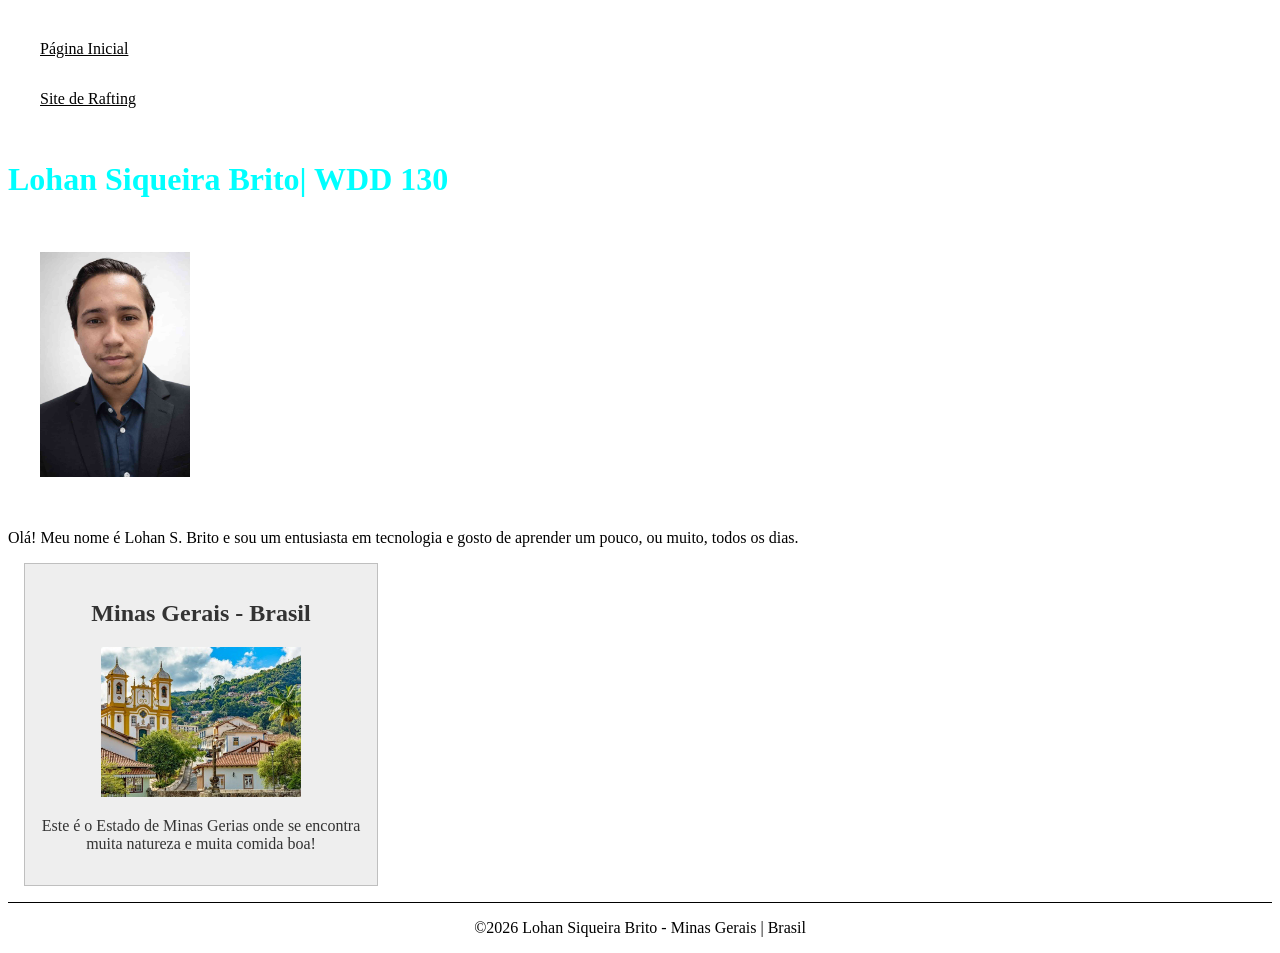
<file: index.html>
<!DOCTYPE html>
<html lang="pt-br">

<head>
    <meta charset="UTF-8">
    <meta name="viewport" content="width=device-width, initial-scale=1.0">
    <title>Lohan Siqueira Brito| WDD 130</title>
    <meta name="description"
      content="Bem vindo a Minha Página! É comm grande satisfação que te recebo e apresento um pouco mais sobre mim!">
    <meta name="author" content="Lohan Siqueira Brito">
    <link rel="stylesheet" href="estilos/estilos.css">
</head>

<body>
    <header>
        <nav>
            <a href="#">Página Inicial</a>
            <a href="wwr/">Site de Rafting</a>
        </nav>
    </header>
    <main>
        <h1>Lohan Siqueira Brito| WDD 130</h1>
        <img src="imagens/perfil.jpg" alt="Lohan Siqueira Brito| WDD 130" width="200">
        <p>Olá! Meu nome é Lohan S. Brito e sou um entusiasta em tecnologia e gosto de aprender um
            pouco, ou muito, todos os dias.</p>
    </main>
    <aside>
        <h2>Minas Gerais - Brasil</h2>
        <img src="imagens/minas.jpg" alt="Estado de Minas Gerais" width="200">
        <p>Este é o Estado de Minas Gerias onde se encontra muita natureza e muita comida boa!</p>
    </aside>
    <footer>
        <p>&copy;2026 Lohan Siqueira Brito - Minas Gerais | Brasil</p>
    </footer>
</body>

</html>
</file>
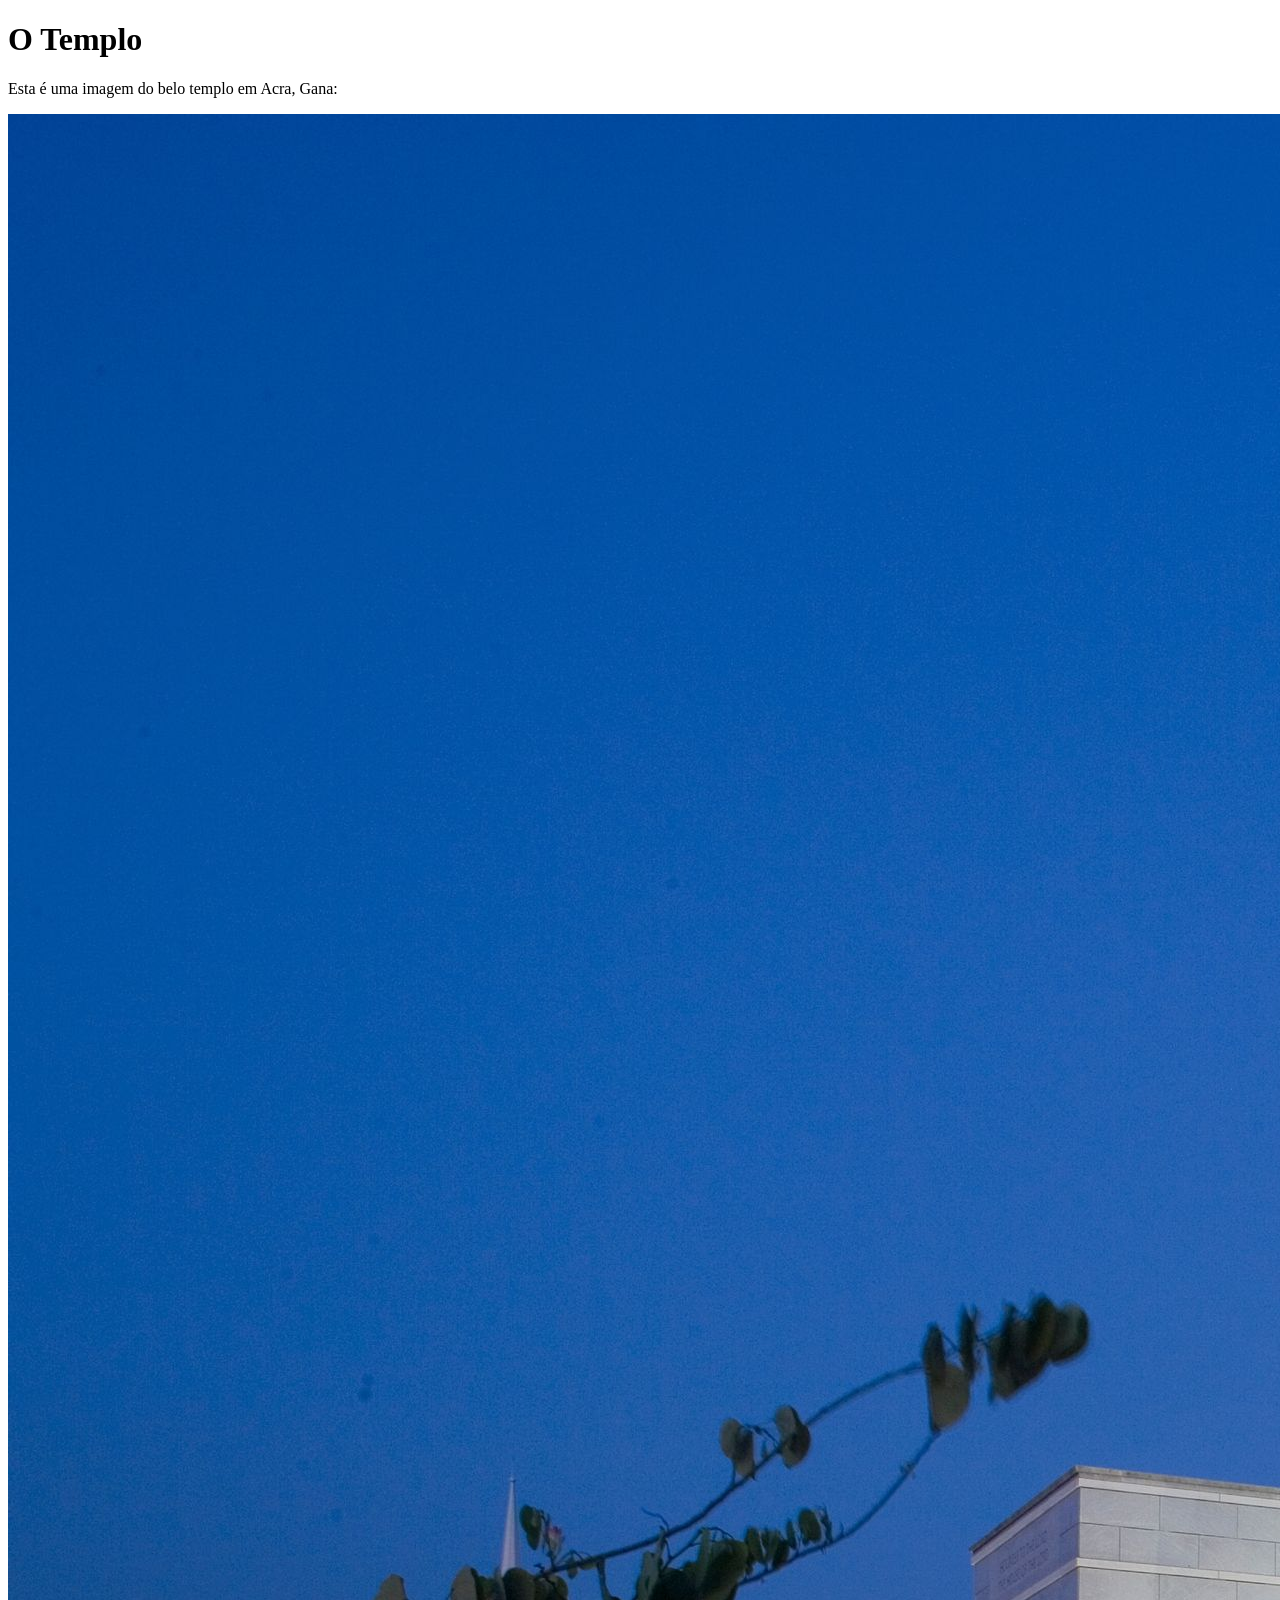
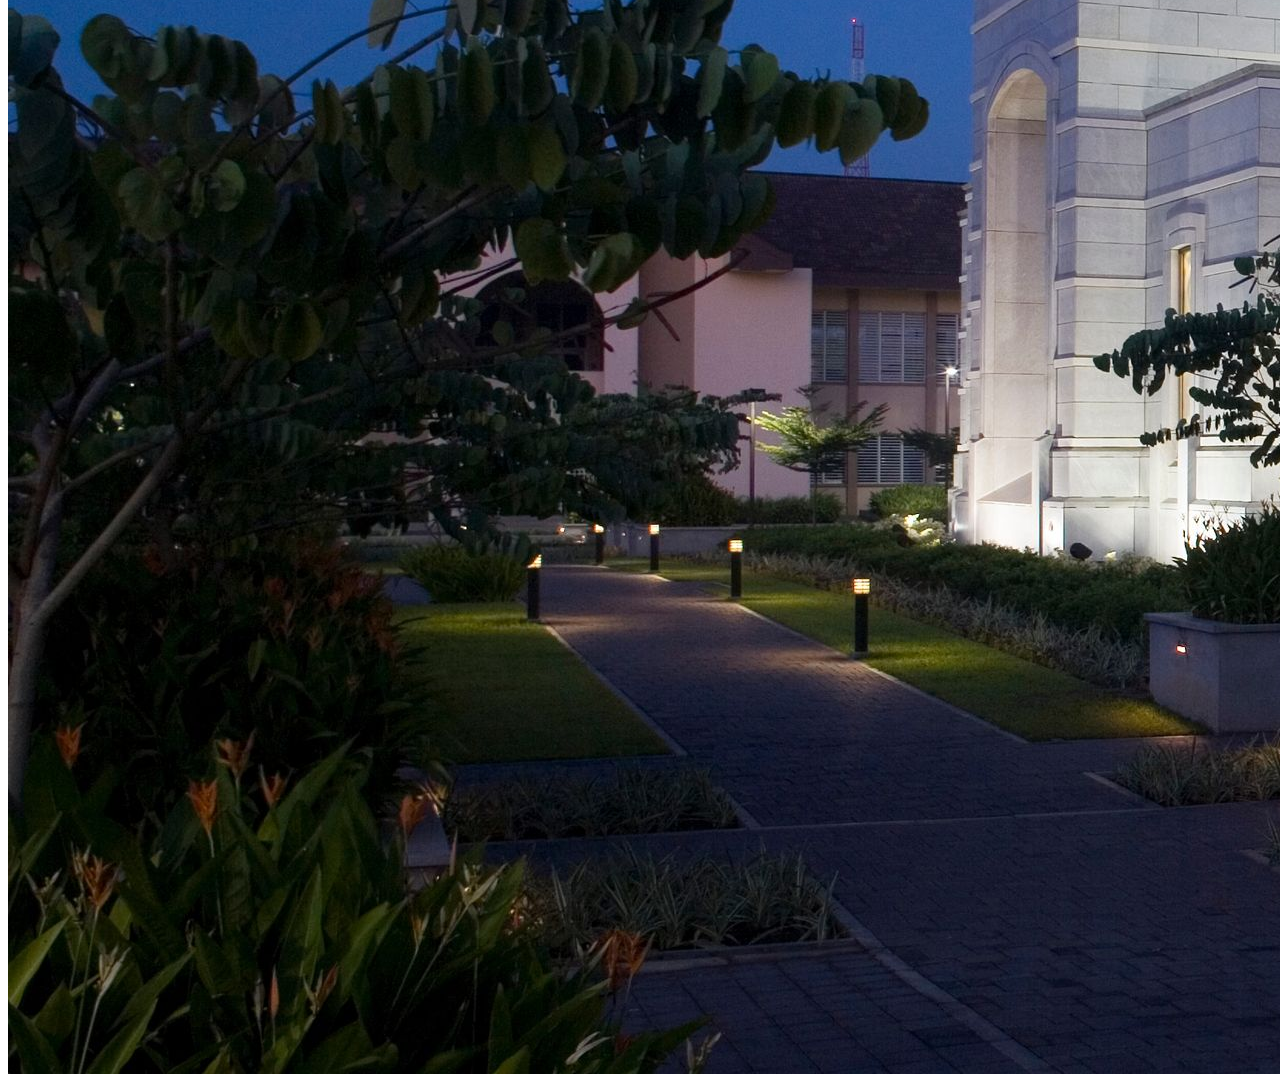
<file: semana01/imagens.html>
<!DOCTYPE html>
<html lang="pt-br">
<head>
    <meta charset="UTF-8">
    <meta name="viewport" content="width=device-width, initial-scale=1.0">
    <title>Imagem do Templo</title>
</head>
<body>
    <h1>O Templo</h1>
    <p>Esta é uma imagem do belo templo em Acra, Gana:</p>
    <img src="imagens/templo-largo.jpeg" alt="O Templo de Acra, Gana">
    
</body>
</html>
</file>
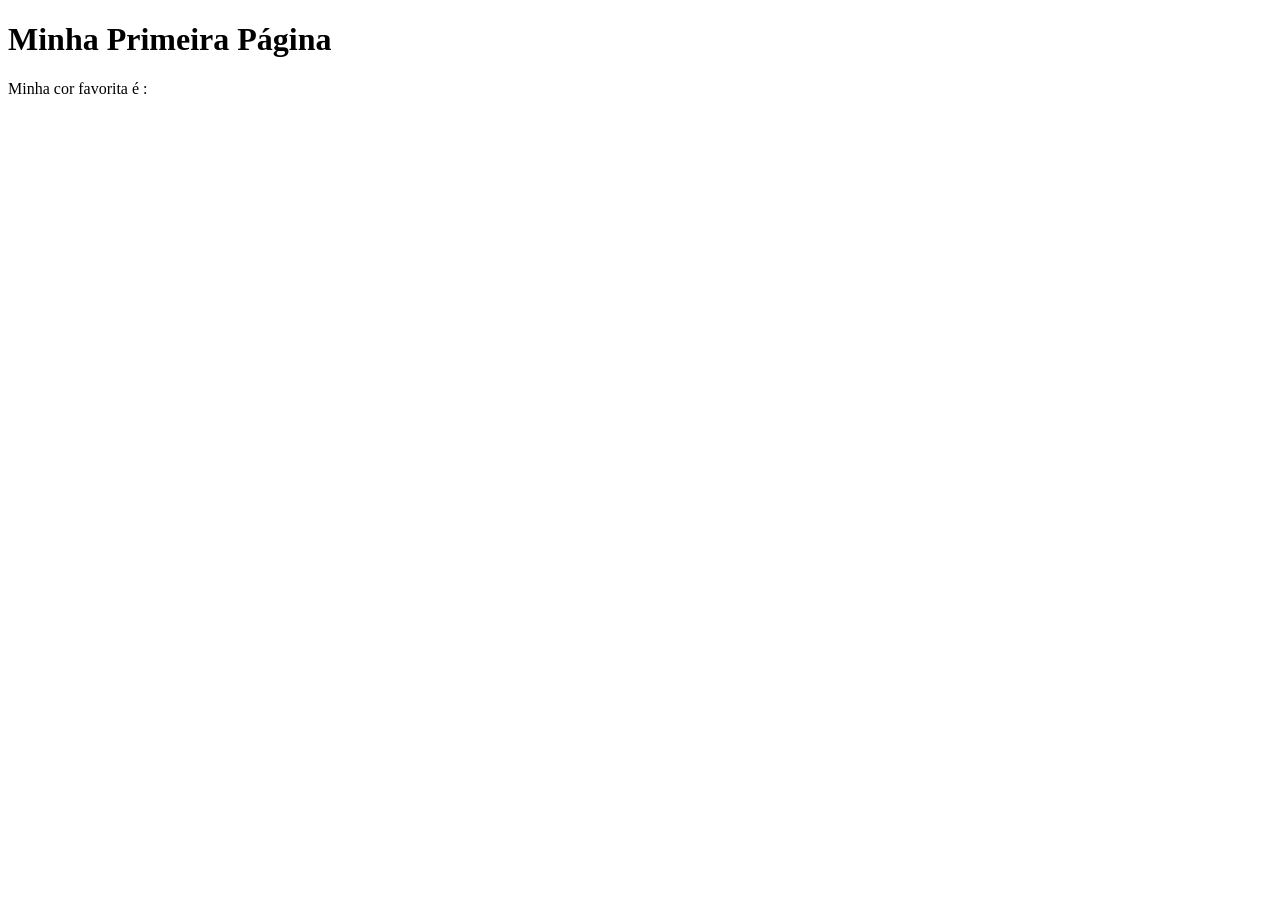
<file: semana01/primeira-pagina.html>
<!DOCTYPE html>
<html lang="pt-br">
<head>
    <meta charset="UTF-8">
    <meta name="viewport" content="width=device-width, initial-scale=1.0">
    <title>Minha Primeira Página</title>
</head>
<body>
    <h1>Minha Primeira Página</h1>
    <p>Minha cor favorita é : </p>
</body>
</html>
</file>
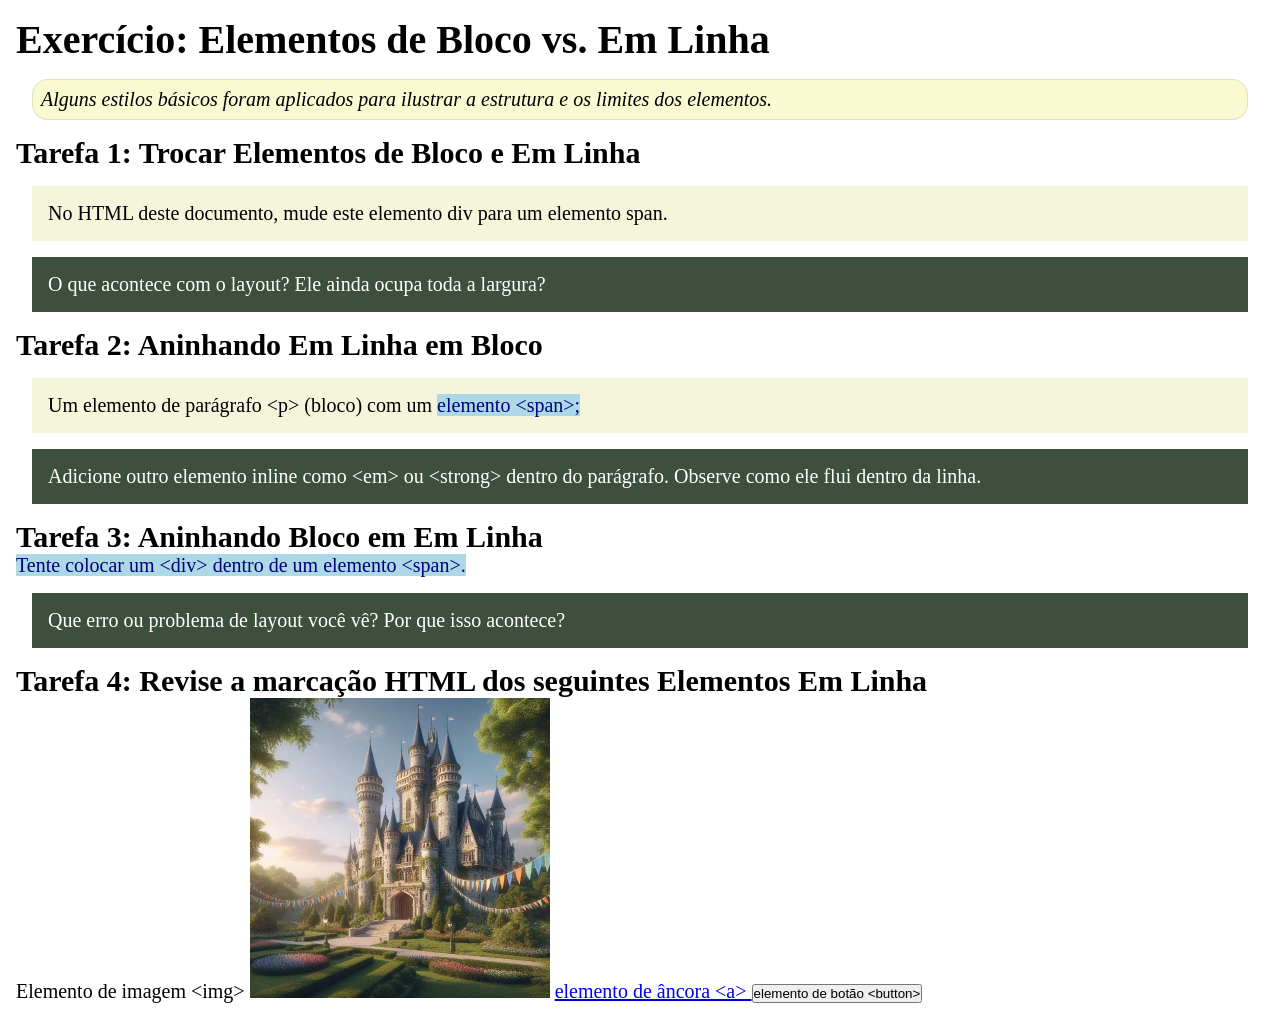
<file: semana02/bloco-vs-inline.html>
<!DOCTYPE html>
<html lang="pt-br">

<head>
    <meta charset="UTF-8">
    <meta name="viewport" content="width=device-width, initial-scale=1.0">
    <title>Exercício: Elementos de Bloco vs. Inline</title>
    <link rel="stylesheet" href="estilos/bloco-vs-inline.css">
</head>

<body>
    <main>
        <h1>Exercício: Elementos de Bloco vs. Em Linha</h1>
        <p class="note">Alguns estilos básicos foram aplicados para ilustrar a estrutura e os limites dos elementos.</p>

        <h2>Tarefa 1: Trocar Elementos de Bloco e Em Linha</h2>
        <div>No HTML deste documento, mude este elemento div para um elemento span.</div>

        <p class="question">O que acontece com o layout? Ele ainda ocupa toda a largura?</p>

        <h2>Tarefa 2: Aninhando Em Linha em Bloco</h2>
        <p>Um elemento de parágrafo &lt;p&gt; (bloco) com um <span>elemento &lt;span&gt;;</span></p>
        <p class="question">Adicione outro elemento inline como &lt;em&gt; ou &lt;strong&gt; dentro do parágrafo.
            Observe como ele flui dentro da linha.</p>

        <h2>Tarefa 3: Aninhando Bloco em Em Linha</h2>
        <span>Tente colocar um &lt;div&gt; dentro de um elemento &lt;span&gt;.</span>
        <p class="question">Que erro ou problema de layout você vê? Por que isso acontece?</p>


        <h2>Tarefa 4: Revise a marcação HTML dos seguintes Elementos Em Linha</h2>
        Elemento de imagem &lt;img&gt;
        <img src="imagens/castelo.webp" alt="imagem (imagens estão em linha)" width="300" height="300">
        <a href="https://churchofjesuschrist.org">elemento de âncora &lt;a&gt; </a>
        <button type="button">elemento de botão &lt;button&gt;</button>
    </main>
</body>

</html>
</file>
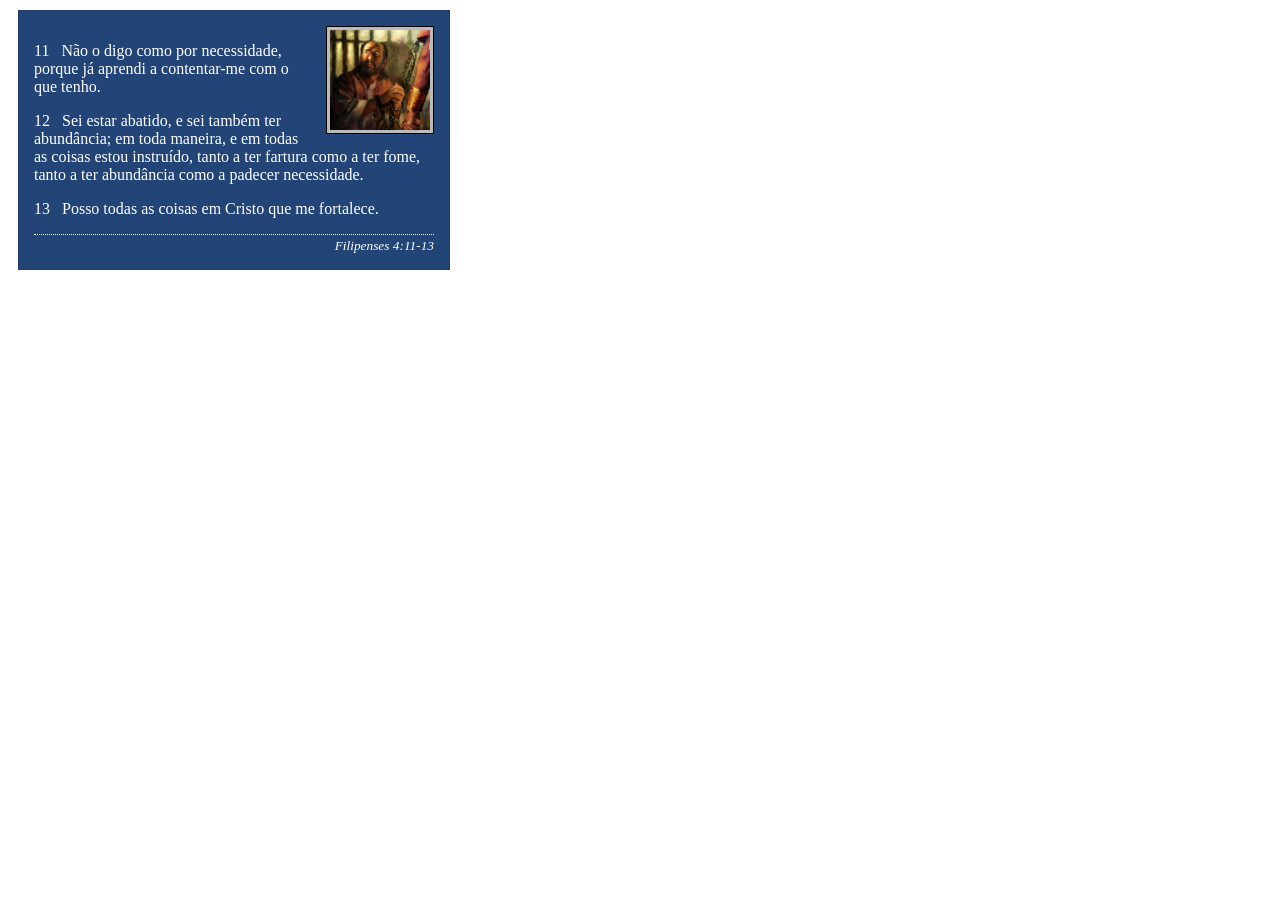
<file: semana02/box-model-solucao.html>
<!DOCTYPE html>
<html lang="pt-br">

<head>
    <meta charset="UTF-8">
    <meta name="viewport" content="width=device-width, initial-scale=1.0">
    <title>Atividade de Box Model</title>
    <link rel="stylesheet" href="estilos/box-model-solucao.css">
</head>

<body>
    <main>
        <div class="callout">
            <img src="imagens/apostolo-paulo-preso.webp" alt="Apóstolo Paulo - Preso em Roma" width="200" height="200">
            <blockquote>
                <p>11 &nbsp; Não o digo como por necessidade, porque já aprendi a contentar-me com o que tenho.</p>
                <p>12 &nbsp; Sei estar abatido, e sei também ter abundância; em toda maneira, e em todas as coisas estou
                    instruído, tanto a ter fartura como a ter fome, tanto a ter abundância como a padecer necessidade.
                </p>
                <p>13 &nbsp; Posso todas as coisas em Cristo que me fortalece.</p>
            </blockquote>
            <cite>Filipenses 4:11-13</cite>
        </div>
    </main>
</body>

</html>
</file>
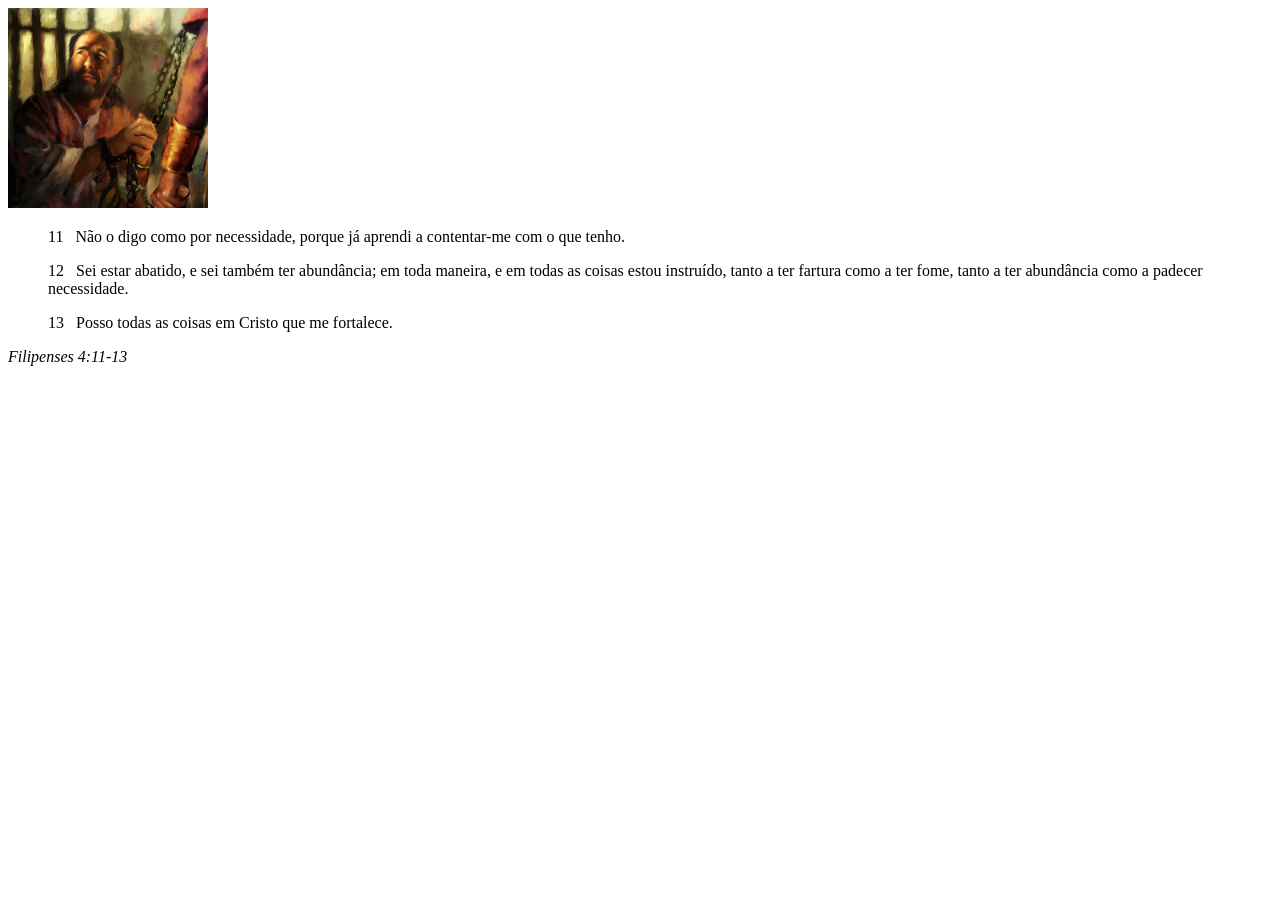
<file: semana02/box-model.html>
<!DOCTYPE html>
<html lang="pt-br">
<head>
    <meta charset="UTF-8">
    <meta name="viewport" content="width=device-width, initial-scale=1.0">
    <title>Atividade de Box Model</title>
</head>
<body>
    <main>
        <div class="callout">
            <img src="imagens/apostolo-paulo-preso.webp" alt="Apóstolo Paulo - Preso em Roma" width="200" height="200">
            <blockquote>
                <p>11 &nbsp; Não o digo como por necessidade, porque já aprendi a contentar-me com o que tenho.</p>
                <p>12 &nbsp; Sei estar abatido, e sei também ter abundância; em toda maneira, e em todas as coisas estou instruído, tanto a ter fartura como a ter fome, tanto a ter abundância como a padecer necessidade.</p>
                <p>13 &nbsp; Posso todas as coisas em Cristo que me fortalece.</p>
            </blockquote>
            <cite>Filipenses 4:11-13</cite>
        </div>
    </main>
</body>
</html>
</file>
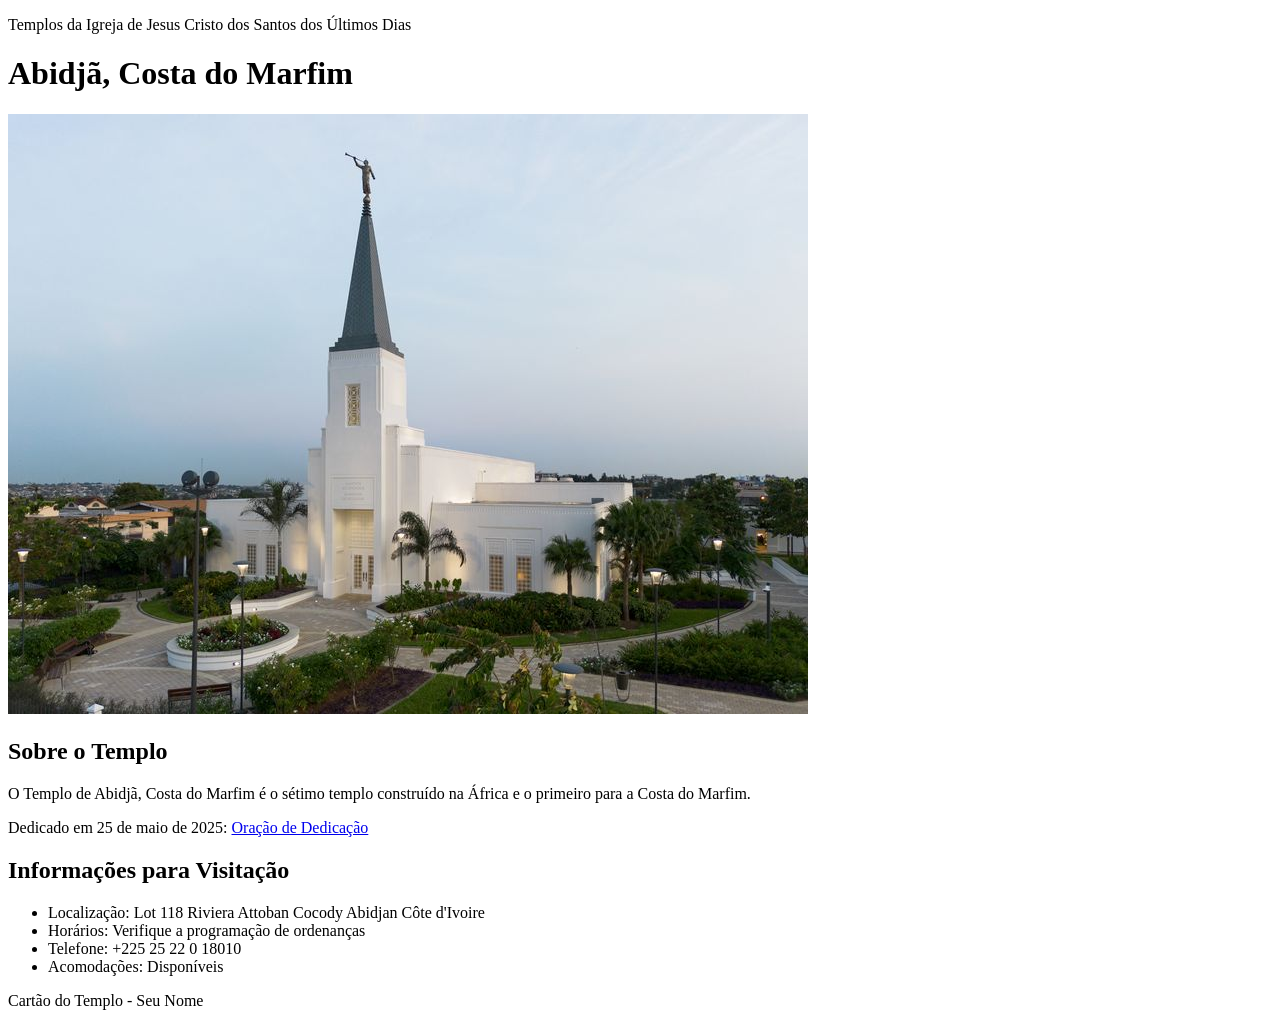
<file: semana02/templo.html>
<!DOCTYPE html>
<html lang="pt-br">

<head>
    <meta charset="UTF-8">
    <meta name="viewport" content="width=device-width, initial-scale=1.0">
    <title>Cartão do Templo - Abidjã, Costa do Marfim</title>
</head>

<body>
    <header>
        <p>Templos da Igreja de Jesus Cristo dos Santos dos Últimos Dias</p>
    </header>
    <main>
        <h1>Abidjã, Costa do Marfim</h1>
        <picture>
            <img src="imagens/abidja-costa-do-marfim.jpeg" alt="Templo de Abidjã, Costa do Marfim">
        </picture>
        <section>
            <h2>Sobre o Templo</h2>
            <p>O Templo de Abidjã, Costa do Marfim é o sétimo templo construído na África e o primeiro para a Costa do Marfim.</p>
            <p>Dedicado em 25 de maio de 2025: <a
                    href="https://www.churchofjesuschrist.org/temples/dedicatory-prayer/abidjan-ivory-coast-temple/2025-05-25?lang=eng"
                    target="_blank" rel="noopener noreferrer">Oração de Dedicação</a></p>
        </section>
        <section>
            <h2>Informações para Visitação</h2>
            <ul>
                <li>Localização: Lot 118 Riviera Attoban Cocody Abidjan Côte d'Ivoire</li>
                <li>Horários: Verifique a programação de ordenanças</li>
                <li>Telefone: +225 25 22 0 18010</li>
                <li>Acomodações: Disponíveis</li>
            </ul>
        </section>
    </main>
    <footer>
        <p>Cartão do Templo - Seu Nome</p>
    </footer>
</body>

</html>
</file>
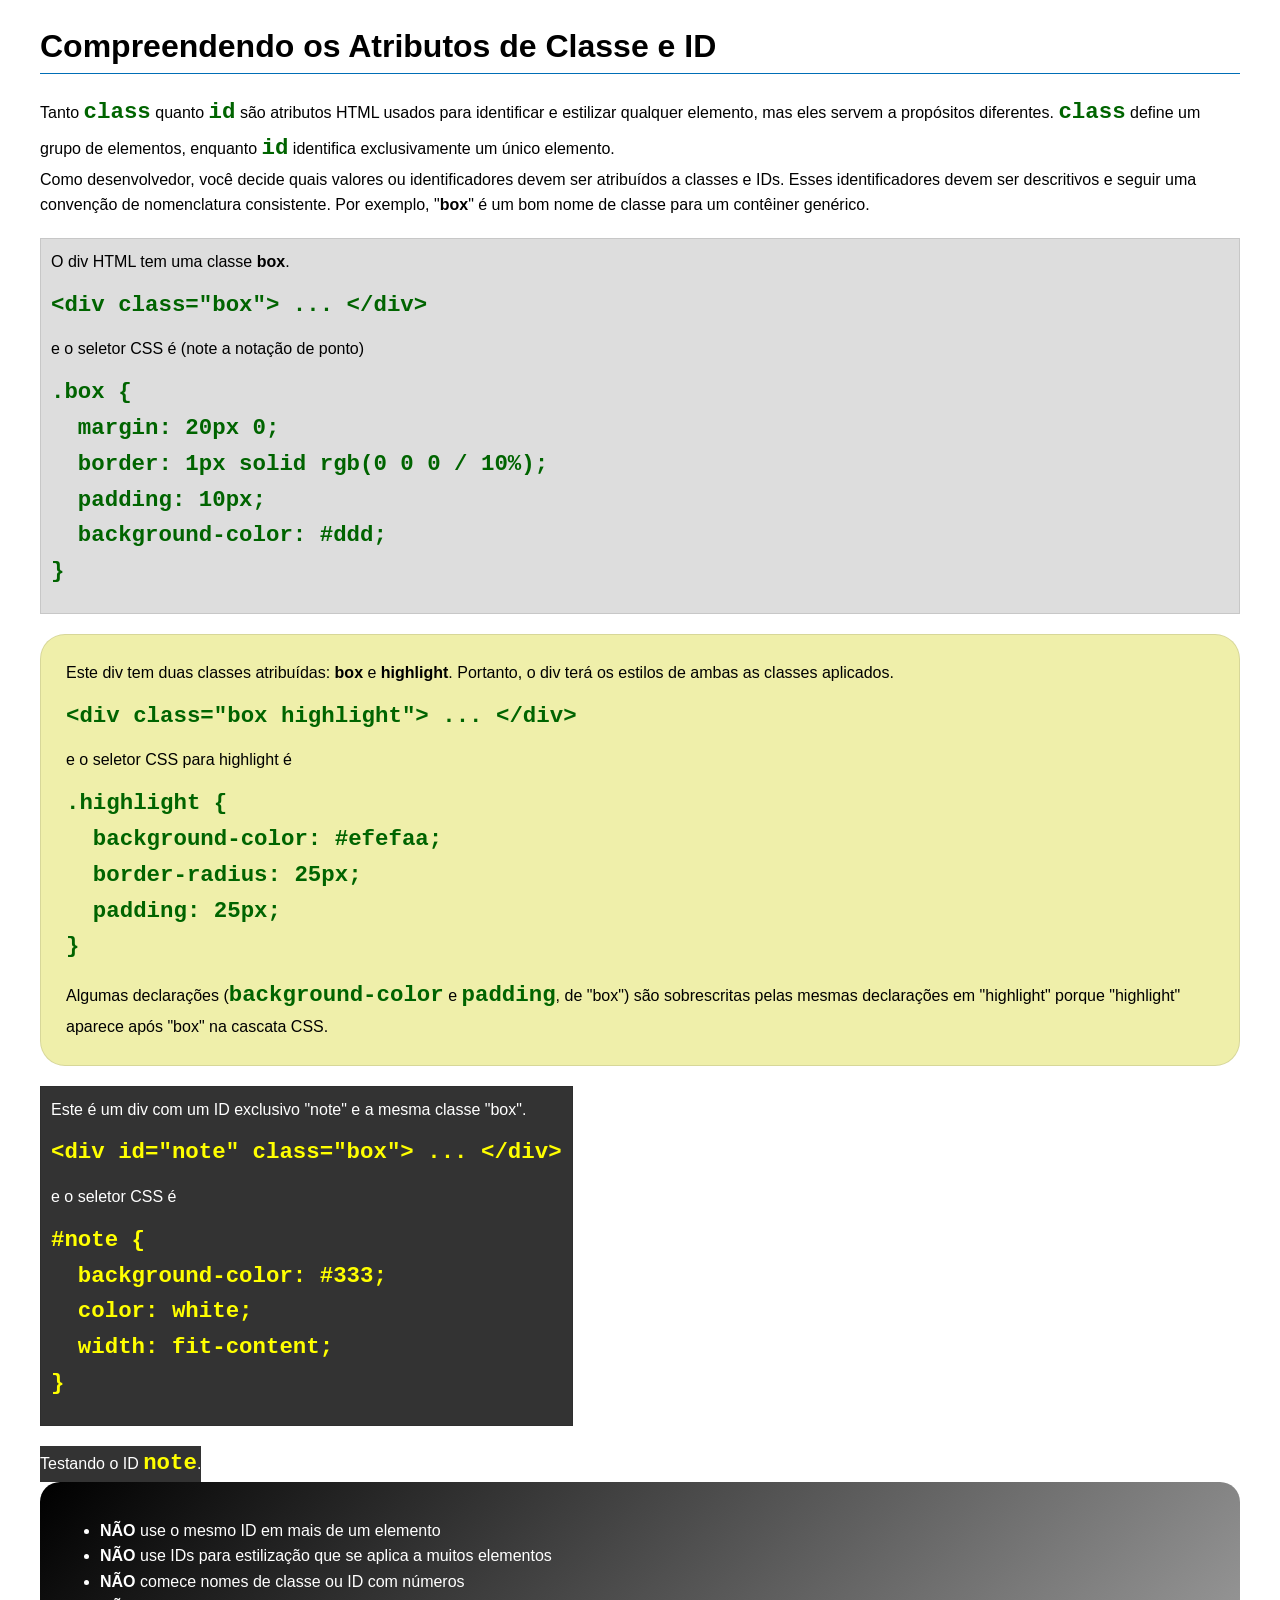
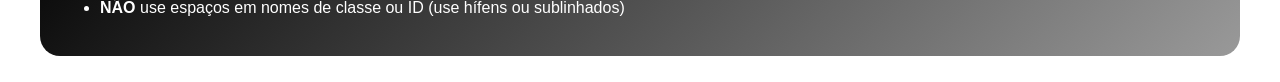
<file: semana03/classe-e-id.html>
<!DOCTYPE html>
<html lang="pt-br">

<head>
    <meta charset="UTF-8">
    <meta name="viewport" content="width=device-width, initial-scale=1.0">
    <title>Atributos de Classe vs ID</title>
    <link rel="stylesheet" href="estilos/classe-e-id.css">
</head>

<body>
    <h1>Compreendendo os Atributos de Classe e ID</h1>
    <p>Tanto <code>class</code> quanto <code>id</code> são atributos HTML usados para identificar e estilizar qualquer
        elemento, mas eles servem a propósitos diferentes. <code>class</code> define um grupo de elementos, enquanto
        <code>id</code> identifica exclusivamente um único elemento.
    </p>
    <p>Como desenvolvedor, você decide quais valores ou identificadores devem ser atribuídos a classes e IDs. Esses
        identificadores devem ser descritivos e seguir uma convenção de nomenclatura consistente. Por exemplo,
        "<strong>box</strong>" é um bom nome de classe para um contêiner genérico.</p>
    <div class="box">
        <p>O div HTML tem uma classe <strong>box</strong>.</p>
        <pre><code class="html">&lt;div class="box"&gt; ... &lt;/div&gt;</code></pre>
        e o seletor CSS é (note a notação de ponto)
        <pre><code class="css">.box {
  margin: 20px 0;
  border: 1px solid rgb(0 0 0 / 10%);
  padding: 10px;
  background-color: #ddd; 
}</code></pre>
    </div>

    <div class="box highlight">
        <p>Este div tem duas classes atribuídas: <strong>box</strong> e <strong>highlight</strong>. Portanto, o div terá
            os estilos de ambas as classes aplicados.</p>
        <pre><code class="html">&lt;div class="box highlight"&gt; ... &lt;/div&gt;</code></pre>
        e o seletor CSS para highlight é
        <pre><code class="css">.highlight {
  background-color: #efefaa;
  border-radius: 25px;
  padding: 25px;
}</code></pre>
        <p>Algumas declarações (<code>background-color</code> e <code>padding</code>, de "box") são sobrescritas pelas
            mesmas declarações em "highlight" porque "highlight" aparece após "box" na cascata CSS.</p>
    </div>

    <div id="note" class="box">
        <p>Este é um div com um ID exclusivo "note" e a mesma classe "box".</p>
        <pre><code class="html">&lt;div id="note" class="box"&gt; ... &lt;/div&gt;</code></pre>
        e o seletor CSS é
        <pre><code class="css">#note {
  background-color: #333;
  color: white;
  width: fit-content;
}</code></pre>
    </div>

    <div id="note">
        <p>Testando o ID <code>note</code>.</p>
    </div>

    <section id="melhor-pratica">
        <ul>
            <li><strong>NÃO</strong> use o mesmo ID em mais de um elemento</li>
            <li><strong>NÃO</strong> use IDs para estilização que se aplica a muitos elementos</li>
            <li><strong>NÃO</strong> comece nomes de classe ou ID com números</li>
            <li><strong>NÃO</strong> use espaços em nomes de classe ou ID (use hífens ou sublinhados)</li>
        </ul>
    </section>

    <br>

</body>

</html>
</file>
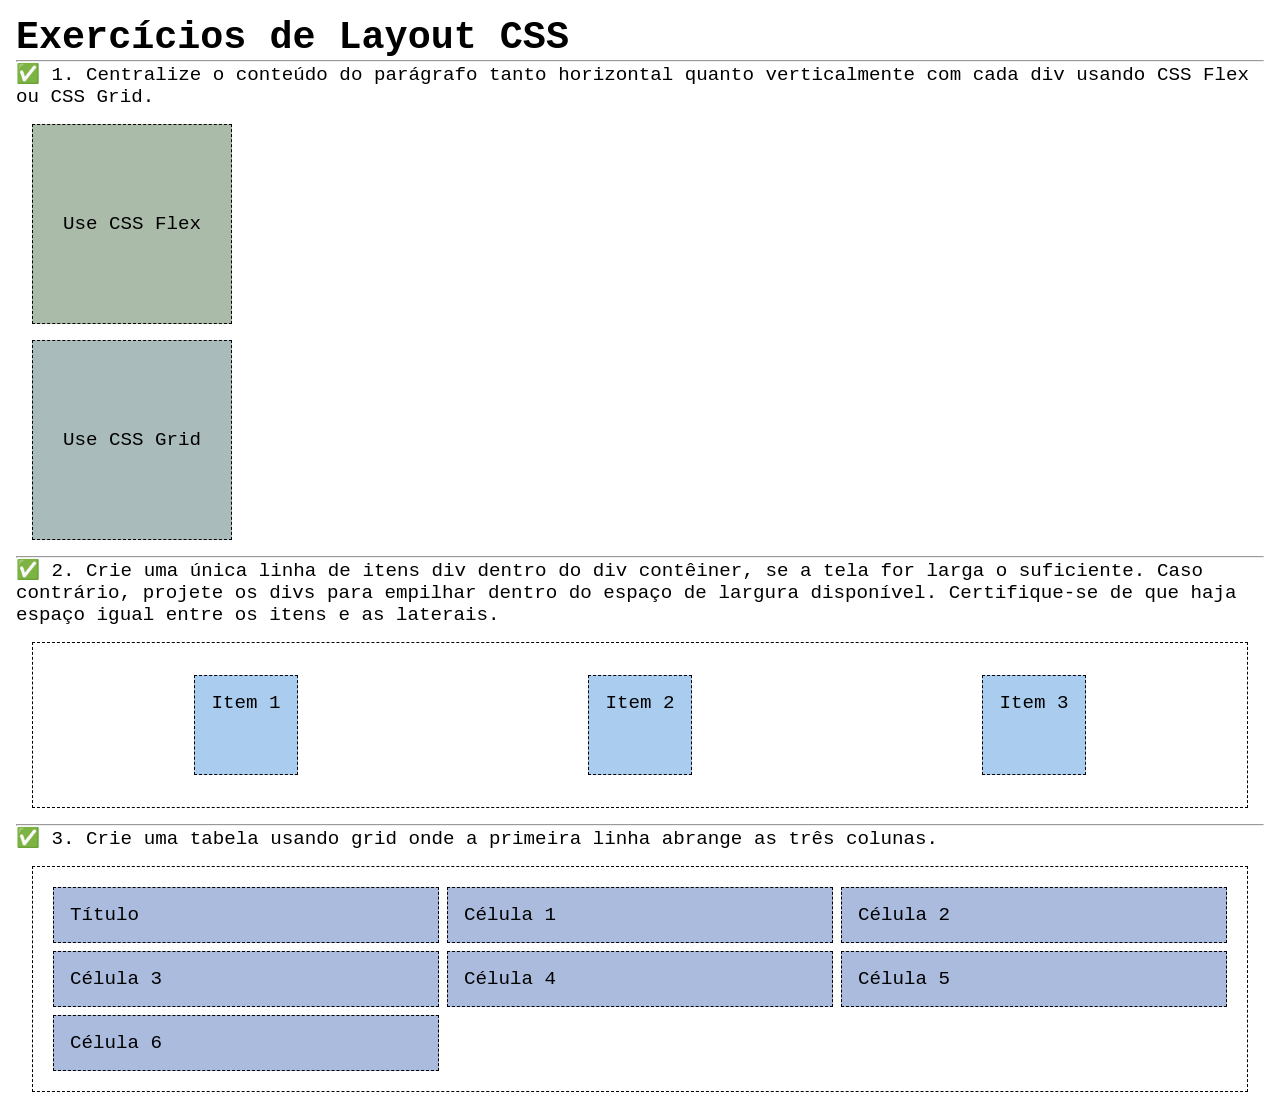
<file: semana04/exercicios-layout.html>
<!DOCTYPE html>
<html lang="pt-br">

<head>
    <meta charset="UTF-8">
    <meta name="viewport" content="width=device-width, initial-scale=1.0">
    <title>Exercícios de Layout CSS</title>
    <link rel="stylesheet" href="estilos/solucoes-dos-exercicios-de-layout.css">
</head>

<body>
    <main>
        <h1>Exercícios de Layout CSS</h1>
        <hr>
        <p>✅ 1. Centralize o conteúdo do parágrafo tanto horizontal quanto verticalmente com cada div usando CSS Flex ou
            CSS Grid.
        </p>
        <div class="one flex">
            <p>Use CSS Flex</p>
        </div>
        <div class="one grid">
            <p>Use CSS Grid</p>
        </div>
        <hr>
        <p>✅ 2. Crie uma única linha de itens div dentro do div contêiner, se a tela for larga o suficiente. Caso
            contrário, projete os
            divs para empilhar dentro do espaço de largura disponível. Certifique-se de que haja espaço igual entre os
            itens e as laterais.</p>
        <div class="container2">
            <div class="dois">
                <p>Item 1</p>
            </div>
            <div class="dois">
                <p>Item 2</p>
            </div>
            <div class="dois">
                <p>Item 3</p>
            </div>
        </div>
        <hr>
        <p>✅ 3. Crie uma tabela usando grid onde a primeira linha abrange as três colunas. </p>
        <div class="container3">
            <div class="tres colunas-3">
                <p>Título</p>
            </div>
            <div class="tres">
                <p>Célula 1</p>
            </div>
            <div class="tres">
                <p>Célula 2</p>
            </div>
            <div class="tres">
                <p>Célula 3</p>
            </div>
            <div class="tres">
                <p>Célula 4</p>
            </div>
            <div class="tres">
                <p>Célula 5</p>
            </div>
            <div class="tres">
                <p>Célula 6</p>
            </div>

        </div>
    </main>
</body>

</html>
</file>
<file: estilos/estilos.css>
nav {
    background-color: white;
    padding: 1rem;
}

nav a {
    color: #000;
    padding: 1rem;
    display: block;
}

main {
    max-width: 840px;
}

main img {
    width: 150px;
    height: auto;
    border: #000;
    padding: 2rem;
    box-shadow: none;
}

main h1 {
    color: aqua;
}

aside {
    width: 20rem;
    margin: 1rem;
    border: 1px solid rgb(0 0 0 / 0.2);
    padding: 1rem;
    background-color: #eee;
    color: #333;
    text-align: center;
}

aside img {
    width: 200px;
    height: auto;
}

p {
    padding: 0;
}

footer {
    margin-top: 15px;
    border-top: 1px solid #000;
    text-align: center;
}
</file>
<file: semana02/estilos/bloco-vs-inline.css>
* {
    margin: 0;
    padding: 0;
}

body {
    font-size: 20px;
    margin: 1rem;
}

p,
div {
    background-color: beige;
    margin: 1rem;
    padding: 1rem;
}

span {
    color: navy;
    background-color: lightblue;
}

code {
    margin: 0;
    padding: 0;
    color: green;
    font-size: 1.2rem;
}

.note {
    font-style: italic;
    background-color: lightgoldenrodyellow;
    border-radius: 1rem;
    border: 1px solid rgb(0 0 0 / 10%);
    margin: 1rem;
    padding: .5rem;
}

.question {
    background-color: #3d503d;
    color: #fff;
}
</file>
<file: semana02/estilos/box-model-solucao.css>
.callout {
    max-width: 400px;
    margin: 10px;
    border: 1px solid rgba(0, 0, 0, .1);
    padding: 15px;
    background-color: #247;
    color: #fff;
}

.callout img {
    float: right;
    margin: 0 0 10px 15px;
    border: 1px solid #000;
    padding: 3px;
    background-color: #bbb;
    width: 100px;
    height: auto;

}

blockquote {
    margin: 0;
}

cite {
    display: block;
    border-top: 1px dotted #fff;
    padding-top: 3px;
    text-align: right;
    font-size: smaller;
}
</file>
<file: semana03/estilos/classe-e-id.css>
body {
    font-family: Arial, sans-serif;
    line-height: 1.6;
    margin: 0;
    padding: 0 40px;
}

h1 {
    border-bottom: 1px solid rgb(0 110 182);
    padding-bottom: 0;
}



p {
    margin: 0;
}

code {
    color: darkgreen;
    font-weight: 700;
    font-size: 1.4rem;
}

/* Class exemplos - podem ser reutilizados */

.box {
    margin: 20px 0;
    border: 1px solid rgb(0 0 0 / 10%);
    padding: 10px;
    background-color: #ddd; /* essa é a abreviação para #dddddd */
}

.highlight {
    background-color: #efefaa;
    border-radius: 25px;
    padding: 25px;
}

/* ID exemplos - devem ser únicos */

#note {
    background-color: #333;
    color: white;
    width: fit-content;
}

#note code {
    color: yellow;
}

#melhor-pratica {
    background: linear-gradient(135deg, #000 0%, #999 100%);
    color: white;
    border-radius: 20px;
    padding: 20px
}
</file>
<file: semana04/estilos/solucoes-dos-exercicios-de-layout.css>
* {
    margin: 0;
    padding: 0;
    box-sizing: border-box;
}

body {
    margin: 1rem;
    font-family: monospace;
    font-size: 1.2rem;
}

div {
    margin: 1rem;
    border: 1px dashed;
    padding: 1rem;
}

.one {
    width: 200px;
    height: 200px;
}

.flex {
    background-color: #aba;
    display: flex;
    justify-content: center;
    align-items: center;
}

.grid {
    background-color: #abb;
    display: grid;
    place-items: center;
}

.container2 {
    display: flex;
    flex-wrap: wrap;
    justify-content: space-around;
}

.dois {
    background-color: #ace;
    height: 100px;
}

.container3 {
    display: grid;
    grid-template-columns: repeat(3, 1fr);
}

.columns-3 {
    grid-column: span 3;}

.tres {
    margin: .25rem;
    background-color: #abd;
}
</file>
